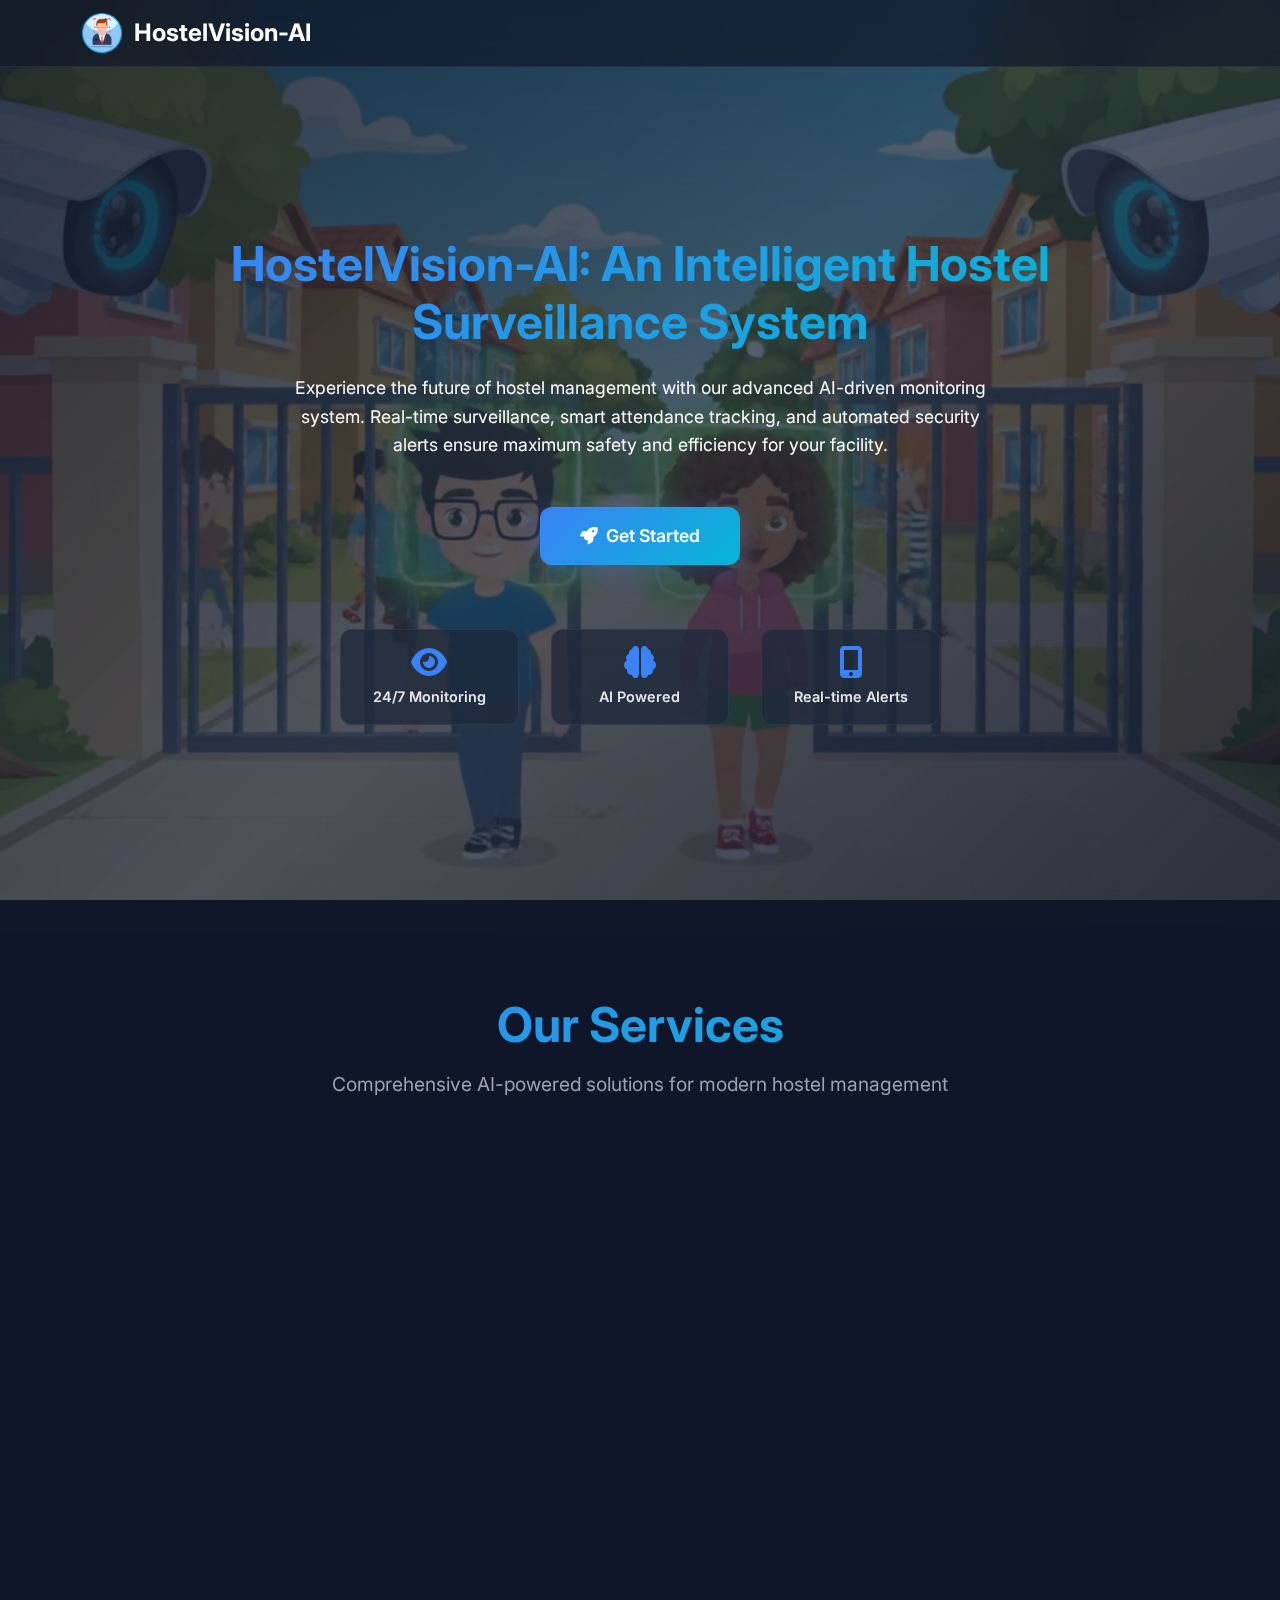
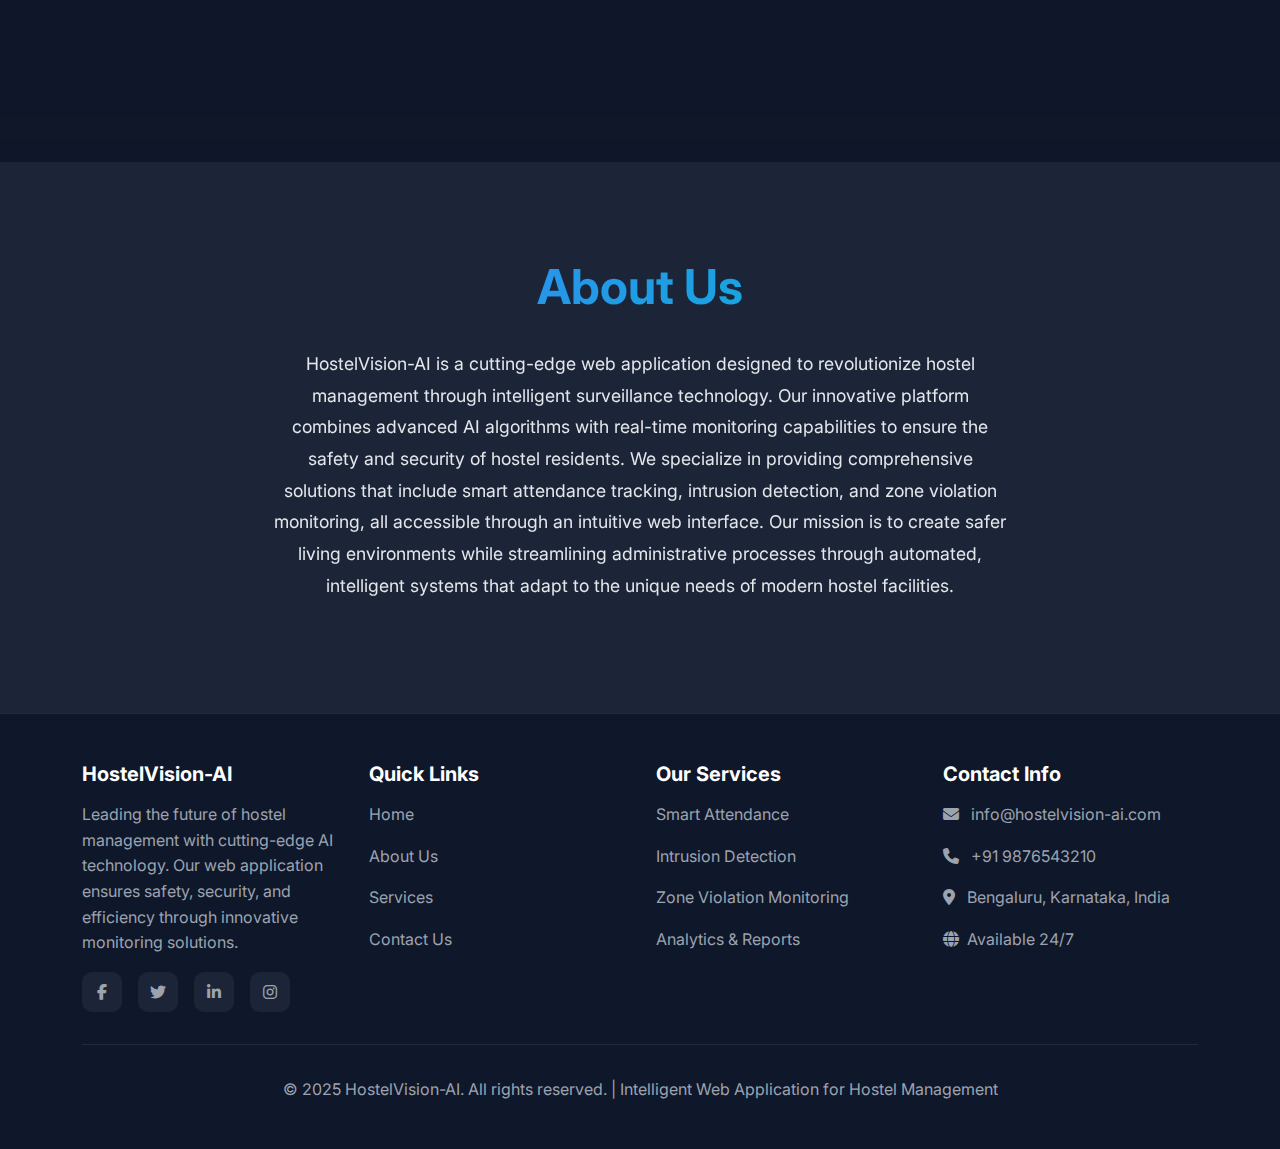
<file: templates/index.html>
<!DOCTYPE html>
<html lang="en">
<head>
    <meta charset="UTF-8">
    <meta name="viewport" content="width=device-width, initial-scale=1.0">
    <title>AI-Driven Hostel Monitoring System</title>
    <link href="https://cdnjs.cloudflare.com/ajax/libs/bootstrap/5.3.0/css/bootstrap.min.css" rel="stylesheet">
    <link href="https://cdnjs.cloudflare.com/ajax/libs/font-awesome/6.4.0/css/all.min.css" rel="stylesheet">
    <link href="https://fonts.googleapis.com/css2?family=Inter:wght@300;400;500;600;700&family=JetBrains+Mono:wght@400;700&display=swap" rel="stylesheet">
    <style>
        :root {
            --primary-blue: #3b82f6;
            --primary-cyan: #06b6d4;
            --secondary-purple: #8b5cf6;
            --accent-gold: #f59e0b;
            --success-color: #10b981;
            --warning-color: #f59e0b;
            --danger-color: #ef4444;
            --text-primary: #ffffff;
            --text-secondary: #e5e7eb;
            --text-muted: #9ca3af;
            --bg-primary: #0f172a;
            --bg-secondary: rgba(15, 23, 42, 0.95);
            --surface-bg: rgba(30, 41, 59, 0.8);
            --accent-bg: rgba(51, 65, 85, 0.6);
            --border-color: rgba(71, 85, 105, 0.3);
            --glass-bg: rgba(15, 23, 42, 0.7);
        }

        * {
            margin: 0;
            padding: 0;
            box-sizing: border-box;
        }

        body {
            font-family: 'Inter', sans-serif;
            background: var(--bg-primary);
            color: var(--text-primary);
            overflow-x: hidden;
        }

        /* Video Background */
        .video-background {
            position: fixed;
            top: 0;
            left: 0;
            width: 100vw;
            height: 100vh;
            z-index: -2;
            object-fit: cover;
            object-position: center;
        }

        .video-overlay {
            position: fixed;
            top: 0;
            left: 0;
            width: 100%;
            height: 100%;
            background: linear-gradient(135deg, 
                rgba(15, 23, 42, 0.85) 0%, 
                rgba(30, 41, 59, 0.75) 50%, 
                rgba(15, 23, 42, 0.85) 100%);
            z-index: -1;
        }

        /* Header */
        .header {
            position: fixed;
            top: 0;
            left: 0;
            right: 0;
            z-index: 1000;
            background: var(--glass-bg);
            backdrop-filter: blur(20px);
            border-bottom: 1px solid var(--border-color);
            transition: all 0.3s ease;
        }

        .header.scrolled {
            background: var(--bg-secondary);
            box-shadow: 0 4px 24px rgba(0, 0, 0, 0.3);
        }

        .navbar-brand {
            display: flex;
            align-items: center;
            font-weight: 700;
            font-size: 1.5rem;
            color: var(--text-primary) !important;
            text-decoration: none;
        }

        .navbar-brand:hover {
            color: var(--primary-blue) !important;
        }

        .logo-icon {
            width: 40px;
            height: 40px;
            background: linear-gradient(135deg, var(--primary-blue), var(--primary-cyan));
            border-radius: 30px;
            display: flex;
            align-items: center;
            justify-content: center;
            margin-right: 12px;
        }

        /* Hero Section */
        .hero-section {
            min-height: 100vh;
            display: flex;
            align-items: center;
            justify-content: center;
            padding: 80px 20px 20px;
            position: relative;
            z-index: 10;
        }

        .hero-content {
            text-align: center;
            max-width: 900px;
            width: 100%;
            margin: 0 auto;
        }

        .hero-title {
            font-size: 3rem;
            font-weight: 700;
            background: linear-gradient(135deg, var(--primary-blue), var(--primary-cyan));
            -webkit-background-clip: text;
            -webkit-text-fill-color: transparent;
            background-clip: text;
            margin-bottom: 1.5rem;
            line-height: 1.2;
        }

        .hero-description {
            font-size: 1.1rem;
            color: var(--text-primary);
            margin-bottom: 3rem;
            line-height: 1.6;
            max-width: 700px;
            margin-left: auto;
            margin-right: auto;
            margin-bottom: 3rem;
        }

        .cta-button {
            background: linear-gradient(135deg, var(--primary-blue), var(--primary-cyan));
            border: none;
            padding: 1rem 2.5rem;
            font-size: 1.1rem;
            font-weight: 600;
            border-radius: 12px;
            color: white;
            text-decoration: none;
            display: inline-flex;
            align-items: center;
            gap: 0.5rem;
            transition: all 0.3s ease;
            box-shadow: 0 4px 24px rgba(59, 130, 246, 0.3);
        }

        .cta-button:hover {
            transform: translateY(-2px);
            box-shadow: 0 8px 32px rgba(59, 130, 246, 0.4);
            color: white;
        }

        .features-grid {
            display: grid;
            grid-template-columns: repeat(auto-fit, minmax(120px, 1fr));
            gap: 2rem;
            margin-top: 4rem;
            max-width: 600px;
            margin-left: auto;
            margin-right: auto;
        }

        .feature-item {
            text-align: center;
            padding: 1rem;
            background: var(--surface-bg);
            border-radius: 12px;
            border: 1px solid var(--border-color);
            transition: all 0.3s ease;
        }

        .feature-item:hover {
            transform: translateY(-4px);
            border-color: var(--primary-blue);
        }

        .feature-icon {
            font-size: 2rem;
            color: var(--primary-blue);
            margin-bottom: 0.5rem;
        }

        .feature-text {
            font-size: 0.9rem;
            font-weight: 600;
            color: var(--text-secondary);
        }

        /* Services Section */
        .services-section {
            padding: 6rem 0;
            background: var(--glass-bg);
            backdrop-filter: blur(20px);
            position: relative;
            z-index: 5;
        }

        .section-title {
            text-align: center;
            font-size: 3rem;
            font-weight: 700;
            margin-bottom: 1rem;
            background: linear-gradient(135deg, var(--primary-blue), var(--primary-cyan));
            -webkit-background-clip: text;
            -webkit-text-fill-color: transparent;
            background-clip: text;
        }

        .section-subtitle {
            text-align: center;
            font-size: 1.2rem;
            color: var(--text-muted);
            margin-bottom: 4rem;
        }

        .services-grid {
            display: grid;
            grid-template-columns: repeat(auto-fit, minmax(350px, 1fr));
            gap: 2rem;
        }

        .service-card {
            background: var(--surface-bg);
            border: 1px solid var(--border-color);
            border-radius: 16px;
            padding: 2.5rem;
            transition: all 0.3s cubic-bezier(0.4, 0, 0.2, 1);
            position: relative;
            overflow: hidden;
        }

        .service-card::before {
            content: '';
            position: absolute;
            top: 0;
            left: 0;
            width: 100%;
            height: 3px;
            background: linear-gradient(90deg, var(--primary-blue), var(--primary-cyan));
            transform: scaleX(0);
            transition: transform 0.3s ease;
        }

        .service-card:hover::before {
            transform: scaleX(1);
        }

        .service-card:hover {
            transform: translateY(-8px);
            box-shadow: 0 12px 40px rgba(0, 0, 0, 0.3);
            border-color: var(--primary-blue);
        }

        .service-icon {
            width: 70px;
            height: 70px;
            border-radius: 16px;
            display: flex;
            align-items: center;
            justify-content: center;
            margin-bottom: 1.5rem;
            font-size: 2rem;
        }

        .service-title {
            font-size: 1.5rem;
            font-weight: 700;
            margin-bottom: 1rem;
            color: var(--text-primary);
        }

        .service-description {
            color: var(--text-muted);
            line-height: 1.6;
            margin-bottom: 1.5rem;
        }

        .service-features {
            list-style: none;
        }

        .service-features li {
            color: var(--text-secondary);
            margin-bottom: 0.5rem;
            display: flex;
            align-items: center;
            gap: 0.5rem;
        }

        .service-features li i {
            color: var(--success-color);
            font-size: 0.8rem;
        }

        /* About Section */
        .about-section {
            padding: 6rem 0;
            background: var(--surface-bg);
            backdrop-filter: blur(20px);
            position: relative;
            z-index: 5;
        }

        .about-description {
            font-size: 1.1rem;
            color: var(--text-secondary);
            line-height: 1.8;
            margin-top: 2rem;
        }

        /* Footer */
        .footer {
            background: var(--bg-primary);
            border-top: 1px solid var(--border-color);
            padding: 3rem 0 2rem;
            position: relative;
            z-index: 5;
        }

        .footer-content {
            display: grid;
            grid-template-columns: repeat(auto-fit, minmax(250px, 1fr));
            gap: 2rem;
            margin-bottom: 2rem;
        }

        .footer-section h5 {
            color: var(--text-primary);
            font-weight: 700;
            margin-bottom: 1rem;
        }

        .footer-section p,
        .footer-section a {
            color: var(--text-muted);
            text-decoration: none;
            line-height: 1.6;
        }

        .footer-section a:hover {
            color: var(--primary-blue);
        }

        .footer-bottom {
            border-top: 1px solid var(--border-color);
            padding-top: 2rem;
            text-align: center;
            color: var(--text-muted);
        }

        .social-links {
            display: flex;
            gap: 1rem;
            margin-top: 1rem;
        }

        .social-link {
            width: 40px;
            height: 40px;
            border-radius: 10px;
            background: var(--surface-bg);
            display: flex;
            align-items: center;
            justify-content: center;
            color: var(--text-muted);
            text-decoration: none;
            transition: all 0.3s ease;
        }

        .social-link:hover {
            background: var(--primary-blue);
            color: white;
            transform: translateY(-2px);
        }

        /* Responsive Design */
        @media (max-width: 768px) {
            .hero-title {
                font-size: 2.5rem;
            }
            
            .hero-subtitle {
                font-size: 1.2rem;
            }
            
            .nav-links {
                gap: 1rem;
            }
            
            .services-grid {
                grid-template-columns: 1fr;
            }

            .hero-section {
                padding: 100px 15px 20px;
            }
        }

        /* Animations */
        @keyframes fadeInUp {
            from {
                opacity: 0;
                transform: translateY(30px);
            }
            to {
                opacity: 1;
                transform: translateY(0);
            }
        }

        .fade-in-up {
            animation: fadeInUp 0.8s ease forwards;
        }

        .delay-1 { animation-delay: 0.1s; }
        .delay-2 { animation-delay: 0.2s; }
        .delay-3 { animation-delay: 0.3s; }
        .delay-4 { animation-delay: 0.4s; }

        /* Fallback background for when video doesn't load */
        .fallback-bg {
            position: fixed;
            top: 0;
            left: 0;
            width: 100%;
            height: 100%;
            z-index: -3;
            background: linear-gradient(135deg, 
                #0f172a 0%, 
                #1e293b 25%,
                #334155 50%,
                #1e293b 75%,
                #0f172a 100%),
                radial-gradient(circle at 20% 80%, rgba(59, 130, 246, 0.1) 0%, transparent 50%),
                radial-gradient(circle at 80% 20%, rgba(6, 182, 212, 0.1) 0%, transparent 50%);
        }
    </style>
</head>
<body>
    <!-- Fallback Background -->
    <div class="fallback-bg"></div>

    <!-- Video Background -->
    <video class="video-background" autoplay muted loop playsinline>
        <source src="/static/media/hstl.mp4" type="video/mp4">
        Your browser does not support the video tag.
    </video>
    <div class="video-overlay"></div>

    <!-- Header -->
<header class="header">
        <nav class="navbar navbar-expand-lg">
            <div class="container">
                <!-- Brand on the left -->
                <a class="navbar-brand" href="#home">
                    <div class="logo-icon">
                        <!-- <i class="fas fa-microchip text-white"></i> -->
                        <img src="/static/media/logo.png" height="40" width="50">
                    </div>
                    HostelVision-AI
                </a>
                </div>
            </div>
        </nav>
    </header>

    <!-- Hero Section -->
    <section class="hero-section" id="home">
        <div class="container">
            <div class="hero-content fade-in-up">
                <h1 class="hero-title delay-1">HostelVision-AI: An Intelligent Hostel Surveillance System</h1>
                <p class="hero-description delay-3">
                    Experience the future of hostel management with our advanced AI-driven monitoring system. 
                    Real-time surveillance, smart attendance tracking, and automated security alerts 
                    ensure maximum safety and efficiency for your facility.
                </p>
                <a href="/login" class="cta-button delay-4">
                    <i class="fas fa-rocket"></i>
                    Get Started
                </a>

                <div class="features-grid delay-4">
                    <div class="feature-item">
                        <i class="fas fa-eye feature-icon"></i>
                        <div class="feature-text">24/7 Monitoring</div>
                    </div>
                    <div class="feature-item">
                        <i class="fas fa-brain feature-icon"></i>
                        <div class="feature-text">AI Powered</div>
                    </div>
                    <div class="feature-item">
                        <i class="fas fa-mobile-alt feature-icon"></i>
                        <div class="feature-text">Real-time Alerts</div>
                    </div>
                </div>
            </div>
        </div>
    </section>

    <!-- Services Section -->
    <section class="services-section" id="services">
        <div class="container">
            <h2 class="section-title">Our Services</h2>
            <p class="section-subtitle">Comprehensive AI-powered solutions for modern hostel management</p>
            
            <div class="services-grid">
                <div class="service-card">
                    <div class="service-icon bg-primary bg-opacity-10">
                        <i class="fas fa-camera text-primary"></i>
                    </div>
                    <h3 class="service-title">Smart Attendance System</h3>
                    <p class="service-description">
                        Advanced facial recognition technology for automated attendance tracking with real-time reporting and analytics.
                    </p>
                    <ul class="service-features">
                        <li><i class="fas fa-check-circle"></i> Facial Recognition Technology</li>
                        <li><i class="fas fa-check-circle"></i> Automated Daily Reports</li>
                        <li><i class="fas fa-check-circle"></i> Real-time Notifications</li>
                    </ul>
                </div>

                <div class="service-card">
                    <div class="service-icon bg-danger bg-opacity-10">
                        <i class="fas fa-shield-alt text-danger"></i>
                    </div>
                    <h3 class="service-title">Intrusion Detection</h3>
                    <p class="service-description">
                        AI-powered security monitoring that detects unauthorized access and potential threats with instant alert system.
                    </p>
                    <ul class="service-features">
                        <li><i class="fas fa-check-circle"></i> Motion Detection AI</li>
                        <li><i class="fas fa-check-circle"></i> Instant Security Alerts</li>
                        <li><i class="fas fa-check-circle"></i> 24/7 Monitoring</li>
                    </ul>
                </div>

                <div class="service-card">
                    <div class="service-icon bg-warning bg-opacity-10">
                        <i class="fas fa-map-marked-alt text-warning"></i>
                    </div>
                    <h3 class="service-title">Zone Violation Monitoring</h3>
                    <p class="service-description">
                        Advanced zone violation tracking system that monitors restricted areas and provides detailed reporting.
                    </p>
                    <ul class="service-features">
                        <li><i class="fas fa-check-circle"></i> Virtual Boundary Setup</li>
                        <li><i class="fas fa-check-circle"></i> Zone Violation Alerts</li>
                        <li><i class="fas fa-check-circle"></i> Detailed Analytics</li>
                    </ul>
                </div>
            </div>
        </div>
    </section>

    <!-- About Us Section -->
    <section class="about-section" id="about">
        <div class="container">
            <div class="row justify-content-center">
                <div class="col-lg-8 text-center">
                    <h2 class="section-title">About Us</h2>
                    <p class="about-description">
                        HostelVision-AI is a cutting-edge web application designed to revolutionize hostel management through intelligent surveillance technology. Our innovative platform combines advanced AI algorithms with real-time monitoring capabilities to ensure the safety and security of hostel residents. We specialize in providing comprehensive solutions that include smart attendance tracking, intrusion detection, and zone violation monitoring, all accessible through an intuitive web interface. Our mission is to create safer living environments while streamlining administrative processes through automated, intelligent systems that adapt to the unique needs of modern hostel facilities.
                    </p>
                </div>
            </div>
        </div>
    </section>

    <!-- Footer -->
    <footer class="footer" id="contact">
        <div class="container">
            <div class="footer-content">
                <div class="footer-section">
                    <h5>HostelVision-AI</h5>
                    <p>
                        Leading the future of hostel management with cutting-edge AI technology. 
                        Our web application ensures safety, security, and efficiency through innovative monitoring solutions.
                    </p>
                    <div class="social-links">
                        <a href="#" class="social-link"><i class="fab fa-facebook-f"></i></a>
                        <a href="#" class="social-link"><i class="fab fa-twitter"></i></a>
                        <a href="#" class="social-link"><i class="fab fa-linkedin-in"></i></a>
                        <a href="#" class="social-link"><i class="fab fa-instagram"></i></a>
                    </div>
                </div>

                <div class="footer-section">
                    <h5>Quick Links</h5>
                    <p><a href="#home">Home</a></p>
                    <p><a href="#about">About Us</a></p>
                    <p><a href="#services">Services</a></p>
                    <p><a href="#contact">Contact Us</a></p>
                </div>

                <div class="footer-section">
                    <h5>Our Services</h5>
                    <p>Smart Attendance</p>
                    <p>Intrusion Detection</p>
                    <p>Zone Violation Monitoring</p>
                    <p>Analytics & Reports</p>
                </div>

                <div class="footer-section">
                    <h5>Contact Info</h5>
                    <p><i class="fas fa-envelope me-2"></i> info@hostelvision-ai.com</p>
                    <p><i class="fas fa-phone me-2"></i> +91 9876543210</p>
                    <p><i class="fas fa-map-marker-alt me-2"></i> Bengaluru, Karnataka, India</p>
                    <p><i class="fas fa-globe me-2"></i>Available 24/7</p>
                </div>
            </div>

            <div class="footer-bottom">
                <p>&copy; 2025 HostelVision-AI. All rights reserved. | Intelligent Web Application for Hostel Management</p>
            </div>
        </div>
    </footer>

    <!-- Scripts -->
    <script src="https://cdnjs.cloudflare.com/ajax/libs/bootstrap/5.3.0/js/bootstrap.bundle.min.js"></script>
    <script>
        // Header scroll effect
        window.addEventListener('scroll', function() {
            const header = document.querySelector('.header');
            if (window.scrollY > 100) {
                header.classList.add('scrolled');
            } else {
                header.classList.remove('scrolled');
            }
        });

        // Smooth scrolling for navigation links
        document.querySelectorAll('a[href^="#"]').forEach(anchor => {
            anchor.addEventListener('click', function (e) {
                e.preventDefault();
                const target = document.querySelector(this.getAttribute('href'));
                if (target) {
                    const headerOffset = 80;
                    const elementPosition = target.offsetTop;
                    const offsetPosition = elementPosition - headerOffset;

                    window.scrollTo({
                        top: offsetPosition,
                        behavior: 'smooth'
                    });
                }
            });
        });

        // Intersection Observer for animations
        const observerOptions = {
            threshold: 0.1,
            rootMargin: '0px 0px -50px 0px'
        };

        const observer = new IntersectionObserver(function(entries) {
            entries.forEach(entry => {
                if (entry.isIntersecting) {
                    entry.target.style.opacity = '1';
                    entry.target.style.transform = 'translateY(0)';
                }
            });
        }, observerOptions);

        // Observe service cards for animation
        document.querySelectorAll('.service-card').forEach(card => {
            card.style.opacity = '0';
            card.style.transform = 'translateY(30px)';
            card.style.transition = 'all 0.6s ease';
            observer.observe(card);
        });

        // Video handling
        const video = document.querySelector('.video-background');
        const fallbackBg = document.querySelector('.fallback-bg');
        
        // Show fallback background initially
        fallbackBg.style.display = 'block';
        
        video.addEventListener('loadeddata', function() {
            // Hide fallback when video loads
            fallbackBg.style.display = 'none';
        });
        
        video.addEventListener('error', function() {
            // Show fallback if video fails
            fallbackBg.style.display = 'block';
            console.log('Video failed to load, using fallback background');
        });

        // Ensure video plays (some browsers require user interaction)
        video.addEventListener('canplaythrough', function() {
            video.play().catch(function(error) {
                console.log('Video autoplay failed:', error);
            });
        });

        // Add some interactive elements
        document.querySelectorAll('.service-card').forEach(card => {
            card.addEventListener('mouseenter', function() {
                this.style.transform = 'translateY(-8px) scale(1.02)';
            });
            
            card.addEventListener('mouseleave', function() {
                this.style.transform = 'translateY(0) scale(1)';
            });
        });

        // Mobile video handling
        if (/Android|webOS|iPhone|iPad|iPod|BlackBerry|IEMobile|Opera Mini/i.test(navigator.userAgent)) {
            video.removeAttribute('autoplay');
            video.setAttribute('poster', '[data-uri]');
        }
    </script>
</body>
</html>
</file>
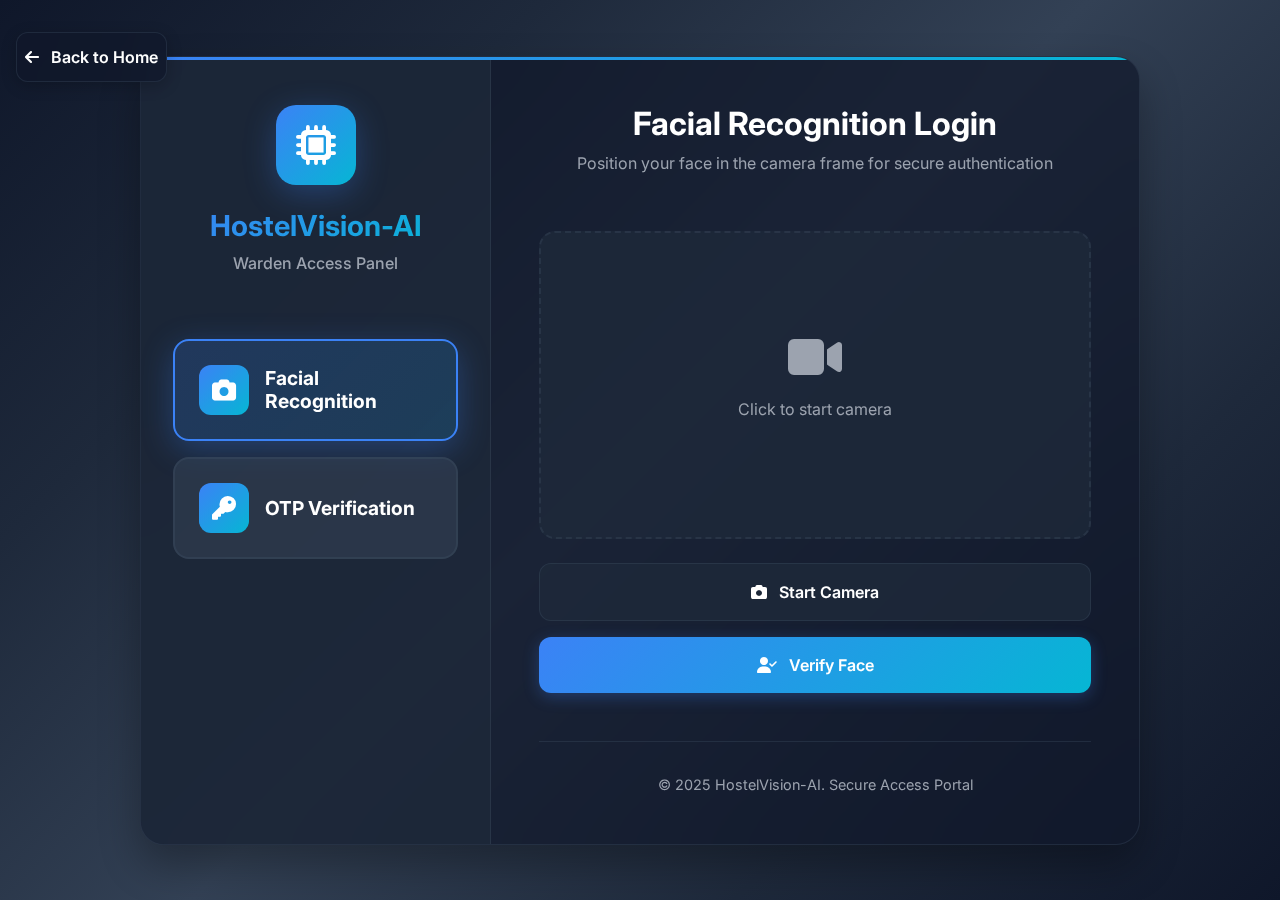
<file: templates/login.html>
<!DOCTYPE html>
<html lang="en">
<head>
    <meta charset="UTF-8">
    <meta name="viewport" content="width=device-width, initial-scale=1.0">
    <title>HostelVision-AI - Warden Login</title>
    <link href="https://cdnjs.cloudflare.com/ajax/libs/bootstrap/5.3.0/css/bootstrap.min.css" rel="stylesheet">
    <link href="https://cdnjs.cloudflare.com/ajax/libs/font-awesome/6.4.0/css/all.min.css" rel="stylesheet">
    <link href="https://fonts.googleapis.com/css2?family=Inter:wght@300;400;500;600;700&family=JetBrains+Mono:wght@400;700&display=swap" rel="stylesheet">
    <style>
        :root {
            --primary-blue: #3b82f6;
            --primary-cyan: #06b6d4;
            --secondary-purple: #8b5cf6;
            --accent-gold: #f59e0b;
            --success-color: #10b981;
            --warning-color: #f59e0b;
            --danger-color: #ef4444;
            --text-primary: #ffffff;
            --text-secondary: #e5e7eb;
            --text-muted: #9ca3af;
            --bg-primary: #0f172a;
            --bg-secondary: rgba(15, 23, 42, 0.95);
            --surface-bg: rgba(30, 41, 59, 0.8);
            --accent-bg: rgba(51, 65, 85, 0.6);
            --border-color: rgba(71, 85, 105, 0.3);
            --glass-bg: rgba(15, 23, 42, 0.7);
        }

        * {
            margin: 0;
            padding: 0;
            box-sizing: border-box;
        }

        body {
            font-family: 'Inter', sans-serif;
            background: linear-gradient(135deg, 
                #0f172a 0%, 
                #1e293b 25%,
                #334155 50%,
                #1e293b 75%,
                #0f172a 100%),
                radial-gradient(circle at 20% 80%, rgba(59, 130, 246, 0.1) 0%, transparent 50%),
                radial-gradient(circle at 80% 20%, rgba(6, 182, 212, 0.1) 0%, transparent 50%);
            color: var(--text-primary);
            min-height: 100vh;
            overflow-x: hidden;
        }

        /* Back Button */
        .back-button {
            position: fixed;
            top: 2rem;
            left: 1rem;
            z-index: 1000;
            background: var(--glass-bg);
            backdrop-filter: blur(20px);
            border: 1px solid var(--border-color);
            border-radius: 12px;
            padding: 0.75rem 0.5rem;
            color: var(--text-primary);
            text-decoration: none;
            font-weight: 600;
            transition: all 0.3s ease;
            box-shadow: 0 4px 16px rgba(0, 0, 0, 0.2);
        }

        .back-button:hover {
            background: var(--primary-blue);
            color: white;
            transform: translateY(-2px);
            box-shadow: 0 8px 24px rgba(59, 130, 246, 0.3);
        }

        /* Login Container */
        .login-container {
            min-height: 100vh;
            display: flex;
            align-items: center;
            justify-content: center;
            padding: 2rem;
        }

        .login-wrapper {
            background: var(--glass-bg);
            backdrop-filter: blur(20px);
            border: 1px solid var(--border-color);
            border-radius: 24px;
            width: 100%;
            max-width: 1000px;
            box-shadow: 0 20px 40px rgba(0, 0, 0, 0.3);
            position: relative;
            overflow: hidden;
            display: flex;
            min-height: 600px;
        }

        .login-wrapper::before {
            content: '';
            position: absolute;
            top: 0;
            left: 0;
            width: 100%;
            height: 3px;
            background: linear-gradient(90deg, var(--primary-blue), var(--primary-cyan));
        }

        /* Left Side - Method Selection */
        .method-sidebar {
            flex: 0 0 350px;
            background: var(--surface-bg);
            border-right: 1px solid var(--border-color);
            padding: 3rem 2rem;
            display: flex;
            flex-direction: column;
        }

        /* Brand Section */
        .brand-section {
            text-align: center;
            margin-bottom: 3rem;
        }

        .logo-icon {
            width: 80px;
            height: 80px;
            background: linear-gradient(135deg, var(--primary-blue), var(--primary-cyan));
            border-radius: 20px;
            display: flex;
            align-items: center;
            justify-content: center;
            margin: 0 auto 1.5rem;
            box-shadow: 0 8px 32px rgba(59, 130, 246, 0.3);
        }

        .logo-icon i {
            font-size: 2.5rem;
            color: white;
        }

        .brand-title {
            font-size: 1.8rem;
            font-weight: 700;
            background: linear-gradient(135deg, var(--primary-blue), var(--primary-cyan));
            -webkit-background-clip: text;
            -webkit-text-fill-color: transparent;
            background-clip: text;
            margin-bottom: 0.5rem;
        }

        .brand-subtitle {
            color: var(--text-muted);
            font-size: 1rem;
            font-weight: 500;
        }

        /* Method Selection */
        .method-options {
            flex: 1;
            display: flex;
            flex-direction: column;
            gap: 1rem;
        }

        .method-option {
            background: var(--accent-bg);
            border: 2px solid var(--border-color);
            border-radius: 16px;
            padding: 1.5rem;
            cursor: pointer;
            transition: all 0.3s cubic-bezier(0.4, 0, 0.2, 1);
            position: relative;
            overflow: hidden;
        }

        .method-option::before {
            content: '';
            position: absolute;
            top: 0;
            left: 0;
            width: 0;
            height: 100%;
            background: linear-gradient(135deg, rgba(59, 130, 246, 0.1), rgba(6, 182, 212, 0.1));
            transition: width 0.3s ease;
        }

        .method-option:hover::before {
            width: 100%;
        }

        .method-option:hover {
            transform: translateY(-4px);
            border-color: var(--primary-blue);
            box-shadow: 0 8px 32px rgba(59, 130, 246, 0.2);
        }

        .method-option.active {
            border-color: var(--primary-blue);
            background: rgba(59, 130, 246, 0.1);
            box-shadow: 0 8px 32px rgba(59, 130, 246, 0.3);
        }

        .method-option.active::before {
            width: 100%;
        }

        .method-content {
            position: relative;
            z-index: 2;
            display: flex;
            align-items: center;
            gap: 1rem;
        }

        .method-icon {
            width: 50px;
            height: 50px;
            background: linear-gradient(135deg, var(--primary-blue), var(--primary-cyan));
            border-radius: 12px;
            display: flex;
            align-items: center;
            justify-content: center;
            transition: all 0.3s ease;
            flex-shrink: 0;
        }

        .method-option:hover .method-icon {
            transform: scale(1.1);
        }

        .method-icon i {
            font-size: 1.5rem;
            color: white;
        }

        .method-title {
            font-size: 1.2rem;
            font-weight: 700;
            color: var(--text-primary);
            margin: 0;
        }

        /* Right Side - Login Form */
        .login-content {
            flex: 1;
            padding: 3rem;
            display: flex;
            flex-direction: column;
            justify-content: center;
        }

        .content-header {
            text-align: center;
            margin-bottom: 2.5rem;
        }

        .content-title {
            font-size: 2rem;
            font-weight: 700;
            color: var(--text-primary);
            margin-bottom: 0.5rem;
        }

        .content-subtitle {
            color: var(--text-muted);
            font-size: 1rem;
        }

        /* Form Styles */
        .login-form {
            display: none;
        }

        .login-form.active {
            display: block;
            animation: slideIn 0.4s ease;
        }

        .form-group {
            margin-bottom: 1.5rem;
        }

        .form-label {
            display: block;
            color: var(--text-secondary);
            font-weight: 600;
            margin-bottom: 0.5rem;
            font-size: 0.9rem;
        }

        .form-control {
            width: 100%;
            padding: 1rem 1.25rem;
            background: var(--surface-bg);
            border: 1px solid var(--border-color);
            border-radius: 12px;
            color: #ffffff !important;
            font-size: 1rem;
            transition: all 0.3s ease;
        }

        .form-control:focus {
            outline: none;
            border-color: var(--primary-blue);
            box-shadow: 0 0 0 3px rgba(59, 130, 246, 0.1);
            background: var(--accent-bg);
        }

        .form-control::placeholder {
            color: var(--text-muted);
        }

        /* Input Group */
        .input-group {
            position: relative;
            color: white;
        }

        .input-group .form-control {
            padding-left: 3rem;
        }

        .input-icon {
            position: absolute;
            left: 1rem;
            top: 50%;
            transform: translateY(-50%);
            color: var(--text-muted);
            z-index: 2;
        }

        /* Camera Section */
        .camera-section {
            text-align: center;
        }

        .camera-container {
            background: var(--surface-bg);
            border: 2px dashed var(--border-color);
            border-radius: 16px;
            padding: 2rem;
            margin-bottom: 1.5rem;
            transition: all 0.3s ease;
            display: flex;
            justify-content: center;
            align-items: center;
        }

        .camera-container.active {
            border-color: var(--primary-blue);
            background: rgba(59, 130, 246, 0.05);
        }

        #cameraVideo {
            width: 100%;
            max-width: 320px;
            height: 240px;
            border-radius: 12px;
            background: var(--accent-bg);
            object-fit: cover;
        }

        .camera-placeholder {
            display: flex;
            flex-direction: column;
            align-items: center;
            justify-content: center;
            height: 240px;
            color: var(--text-muted);
        }

        .camera-placeholder i {
            font-size: 3rem;
            margin-bottom: 1rem;
        }

        /* Buttons */
        .btn-primary-custom {
            width: 100%;
            background: linear-gradient(135deg, var(--primary-blue), var(--primary-cyan));
            border: none;
            padding: 1rem 1.5rem;
            font-size: 1rem;
            font-weight: 600;
            border-radius: 12px;
            color: white;
            transition: all 0.3s ease;
            box-shadow: 0 4px 16px rgba(59, 130, 246, 0.3);
            margin-bottom: 1rem;
        }

        .btn-primary-custom:hover {
            transform: translateY(-2px);
            box-shadow: 0 8px 24px rgba(59, 130, 246, 0.4);
        }

        .btn-secondary-custom {
            width: 100%;
            background: var(--surface-bg);
            border: 1px solid var(--border-color);
            padding: 1rem 1.5rem;
            font-size: 1rem;
            font-weight: 600;
            border-radius: 12px;
            color: var(--text-primary);
            transition: all 0.3s ease;
            margin-bottom: 1rem;
        }

        .btn-secondary-custom:hover {
            background: var(--accent-bg);
            border-color: var(--primary-blue);
            transform: translateY(-1px);
        }

        /* OTP Input */
        .otp-container {
            display: none;
            margin-top: 1rem;
        }

        .otp-container.show {
            display: block;
            animation: slideDown 0.3s ease;
        }

        .otp-inputs {
            display: flex;
            gap: 0.5rem;
            justify-content: center;
            margin-bottom: 1rem;
        }

        .otp-input {
            width: 50px;
            height: 50px;
            text-align: center;
            font-size: 1.2rem;
            font-weight: 700;
            background: var(--surface-bg);
            border: 1px solid var(--border-color);
            border-radius: 8px;
            color: var(--text-primary);
        }

        .otp-input:focus {
            outline: none;
            border-color: var(--primary-blue);
            box-shadow: 0 0 0 2px rgba(59, 130, 246, 0.2);
        }

        /* Status Messages */
        .status-message {
            padding: 1rem;
            border-radius: 12px;
            margin-bottom: 1rem;
            font-weight: 500;
            display: none;
        }

        .status-message.success {
            background: rgba(16, 185, 129, 0.1);
            color: var(--success-color);
            border: 1px solid rgba(16, 185, 129, 0.2);
        }

        .status-message.error {
            background: rgba(239, 68, 68, 0.1);
            color: var(--danger-color);
            border: 1px solid rgba(239, 68, 68, 0.2);
        }

        .status-message.warning {
            background: rgba(245, 158, 11, 0.1);
            color: var(--warning-color);
            border: 1px solid rgba(245, 158, 11, 0.2);
        }

        /* Footer */
        .login-footer {
            text-align: center;
            margin-top: 2rem;
            padding-top: 2rem;
            border-top: 1px solid var(--border-color);
        }

        .login-footer p {
            color: var(--text-muted);
            font-size: 0.9rem;
            margin: 0;
        }

        /* Animations */
        @keyframes slideIn {
            from {
                opacity: 0;
                transform: translateX(20px);
            }
            to {
                opacity: 1;
                transform: translateX(0);
            }
        }

        @keyframes slideDown {
            from {
                opacity: 0;
                transform: translateY(-10px);
            }
            to {
                opacity: 1;
                transform: translateY(0);
            }
        }

        @keyframes fadeInUp {
            from {
                opacity: 0;
                transform: translateY(30px);
            }
            to {
                opacity: 1;
                transform: translateY(0);
            }
        }

        .fade-in-up {
            animation: fadeInUp 0.8s ease forwards;
        }

        /* Responsive Design */
        @media (max-width: 768px) {
            .back-button {
                top: 1rem;
                left: 1rem;
                padding: 0.5rem 1rem;
                font-size: 0.9rem;
            }

            .login-wrapper {
                flex-direction: column;
                max-width: 500px;
                min-height: auto;
            }
            
            .method-sidebar {
                flex: none;
                border-right: none;
                border-bottom: 1px solid var(--border-color);
                padding: 2rem;
            }
            
            .method-options {
                flex-direction: row;
                gap: 1rem;
                overflow-x: auto;
                padding-bottom: 1rem;
            }
            
            .method-option {
                flex: 0 0 200px;
                padding: 1rem;
            }

            .method-content {
                flex-direction: column;
                text-align: center;
                gap: 0.5rem;
            }
            
            .login-content {
                padding: 2rem;
            }
            
            .content-title {
                font-size: 1.5rem;
            }
            
            .brand-title {
                font-size: 1.5rem;
            }
            
            .logo-icon {
                width: 60px;
                height: 60px;
            }
            
            .logo-icon i {
                font-size: 2rem;
            }
        }

        /* Loading Spinner */
        .spinner {
            display: inline-block;
            width: 20px;
            height: 20px;
            border: 2px solid rgba(255, 255, 255, 0.3);
            border-radius: 50%;
            border-top-color: white;
            animation: spin 1s ease-in-out infinite;
        }

        @keyframes spin {
            to { transform: rotate(360deg); }
        }
    </style>
</head>
<body>
    <!-- Back Button -->
    <a href="/" class="back-button">
        <i class="fas fa-arrow-left me-2"></i>
        Back to Home
    </a>

    <!-- Login Container -->
    <div class="login-container">
        <div class="login-wrapper fade-in-up">
            <!-- Left Side - Method Selection -->
            <div class="method-sidebar">
                <!-- Brand Section -->
                <div class="brand-section">
                    <div class="logo-icon">
                        <i class="fas fa-microchip"></i>
                    </div>
                    <h1 class="brand-title">HostelVision-AI</h1>
                    <p class="brand-subtitle">Warden Access Panel</p>
                </div>

                <!-- Method Options -->
                <div class="method-options">
                    <div class="method-option active" onclick="switchMethod('facial')" data-method="facial">
                        <div class="method-content">
                            <div class="method-icon">
                                <i class="fas fa-camera"></i>
                            </div>
                            <h3 class="method-title">Facial Recognition</h3>
                        </div>
                    </div>

                    <div class="method-option" onclick="switchMethod('credentials')" data-method="credentials">
                        <div class="method-content">
                            <div class="method-icon">
                                <i class="fas fa-key"></i>
                            </div>
                            <h3 class="method-title">OTP Verification</h3>
                        </div>
                    </div>
                </div>
            </div>

            <!-- Right Side - Login Form -->
            <div class="login-content">
                <div class="content-header">
                    <h2 class="content-title" id="contentTitle">Facial Recognition Login</h2>
                    <p class="content-subtitle" id="contentSubtitle">Position your face in the camera frame for secure authentication</p>
                </div>

                <!-- Status Messages -->
                <div id="statusMessage" class="status-message"></div>

                <!-- Facial Recognition Form -->
                <form id="facialForm" class="login-form active">
                    <div class="camera-section">
                        <div class="camera-container" id="cameraContainer">
                            <div class="camera-placeholder" id="cameraPlaceholder">
                                <i class="fas fa-video"></i>
                                <p>Click to start camera</p>
                            </div>
                            <video id="cameraVideo" style="display: none;" autoplay playsinline></video>
                        </div>
                        <button type="button" class="btn-secondary-custom" onclick="startCamera()">
                            <i class="fas fa-camera me-2"></i>
                            Start Camera
                        </button>
                        <button type="button" class="btn-primary-custom" onclick="captureFace()" disabled id="captureBtn">
                            <i class="fas fa-user-check me-2"></i>
                            Verify Face
                        </button>
                    </div>
                </form>

                <!-- Credentials Form -->
                <form id="credentialsForm" class="login-form">
                    <div class="form-group">
                        <label class="form-label">User ID</label>
                        <div class="input-group">
                            <i class="fas fa-user input-icon"></i>
                            <input type="text" class="form-control" id="userId" placeholder="Enter User ID" required>
                        </div>
                    </div>

                    <div class="form-group">
                        <label class="form-label">Email</label>
                        <div class="input-group">
                            <i class="fas fa-envelope input-icon"></i>
                            <input type="email" class="form-control" id="userEmail" placeholder="Enter Email Address" required>
                            <!-- <div class="invalid-feedback">Please enter a valid email address</div> -->
                        </div>
                    </div>

                    <button type="button" class="btn-primary-custom" onclick="sendOTP()">
                        <i class="fas fa-paper-plane me-2"></i>
                        Send OTP
                    </button>

                    <!-- OTP Container -->
                    <div class="otp-container" id="otpContainer">
                        <div class="form-group">
                            <label class="form-label">Enter OTP</label>
                            <div class="otp-inputs">
                                <input type="text" class="otp-input" maxlength="1" oninput="moveToNext(this, 0)">
                                <input type="text" class="otp-input" maxlength="1" oninput="moveToNext(this, 1)">
                                <input type="text" class="otp-input" maxlength="1" oninput="moveToNext(this, 2)">
                                <input type="text" class="otp-input" maxlength="1" oninput="moveToNext(this, 3)">
                                <!-- <input type="text" class="otp-input" maxlength="1" oninput="moveToNext(this, 4)">
                                <input type="text" class="otp-input" maxlength="1" oninput="moveToNext(this, 5)"> -->
                            </div>
                        </div>

                        <button type="button" class="btn-primary-custom" onclick="verifyOTP()">
                            <i class="fas fa-shield-alt me-2"></i>
                            Verify OTP
                        </button>

                        <button type="button" class="btn-secondary-custom" onclick="resendOTP()">
                            <i class="fas fa-redo me-2"></i>
                            Resend OTP
                        </button>
                    </div>
                </form>

                <!-- Footer -->
                <div class="login-footer">
                    <p>&copy; 2025 HostelVision-AI. Secure Access Portal</p>
                </div>
            </div>
        </div>
    </div>

    <!-- Scripts -->
    <script src="https://cdnjs.cloudflare.com/ajax/libs/bootstrap/5.3.0/js/bootstrap.bundle.min.js"></script>
    <script>
        let currentStream = null;
        let currentMethod = 'facial';

        // Content data for different methods
        const methodContent = {
            facial: {
                title: 'Facial Recognition Login',
                subtitle: 'Position your face in the camera frame for secure authentication'
            },
            credentials: {
                title: 'OTP Verification Login',
                subtitle: 'Enter your User ID and Email to receive a secure verification code'
            }
        };

        // Method Switching
        function switchMethod(method) {
            currentMethod = method;
            
            // Update method options
            document.querySelectorAll('.method-option').forEach(option => {
                option.classList.remove('active');
            });
            document.querySelector(`[data-method="${method}"]`).classList.add('active');
            
            // Update content header
            document.getElementById('contentTitle').textContent = methodContent[method].title;
            document.getElementById('contentSubtitle').textContent = methodContent[method].subtitle;
            
            // Update forms
            document.querySelectorAll('.login-form').forEach(form => {
                form.classList.remove('active');
            });
            document.getElementById(method === 'facial' ? 'facialForm' : 'credentialsForm').classList.add('active');
            
            // Stop camera if switching away from facial
            if (method !== 'facial' && currentStream) {
                stopCamera();
            }
            
            // Clear status messages
            hideStatus();
        }

        // Camera Functions
        async function startCamera() {
            try {
                const video = document.getElementById('cameraVideo');
                const placeholder = document.getElementById('cameraPlaceholder');
                const container = document.getElementById('cameraContainer');
                const captureBtn = document.getElementById('captureBtn');
                
                showStatus('Initializing camera...', 'warning');
                
                currentStream = await navigator.mediaDevices.getUserMedia({ 
                    video: { 
                        width: { ideal: 640 },
                        height: { ideal: 480 }
                    } 
                });
                
                video.srcObject = currentStream;
                video.style.display = 'block';
                placeholder.style.display = 'none';
                container.classList.add('active');
                captureBtn.disabled = false;
                
                showStatus('Camera ready! Position your face in the frame', 'success');
                
            } catch (error) {
                console.error('Camera error:', error);
                showStatus('Camera access denied or not available', 'error');
            }
        }

        function stopCamera() {
            if (currentStream) {
                currentStream.getTracks().forEach(track => track.stop());
                currentStream = null;
                
                const video = document.getElementById('cameraVideo');
                const placeholder = document.getElementById('cameraPlaceholder');
                const container = document.getElementById('cameraContainer');
                const captureBtn = document.getElementById('captureBtn');
                
                video.style.display = 'none';
                placeholder.style.display = 'flex';
                container.classList.remove('active');
                captureBtn.disabled = true;
            }
        }

        async function captureFace() {
            try {
                const video = document.getElementById('cameraVideo');
                const canvas = document.createElement('canvas');
                const ctx = canvas.getContext('2d');
                
                canvas.width = video.videoWidth;
                canvas.height = video.videoHeight;
                ctx.drawImage(video, 0, 0);
                
                // Convert to blob
                canvas.toBlob(async (blob) => {
                    const formData = new FormData();
                    formData.append('image', blob, 'face_capture.jpg');
                    
                    showStatus('Verifying your identity...', 'warning');
                    
                    try {
                        const response = await fetch('/login', {
                            method: 'POST',
                            body: formData
                        });
                        
                        const result = await response.json();
                        
                        if (result.status === 'success') {
                            showStatus(`Welcome ${result.name}! Redirecting...`, 'success');
                            setTimeout(() => {
                                window.location.href = '/home';
                            }, 2000);
                        } else {
                            showStatus(result.message || 'Face verification failed', 'error');
                        }
                    } catch (error) {
                        console.error('Verification error:', error);
                        showStatus('Network error. Please try again.', 'error');
                    }
                }, 'image/jpeg', 0.8);
                
            } catch (error) {
                console.error('Capture error:', error);
                showStatus('Failed to capture image', 'error');
            }
        }

        function isValidEmail(email) {
            // Simple email regex pattern
            const emailPattern = /^[^\s@]+@[^\s@]+\.[^\s@]+$/;
            return emailPattern.test(email);
        }


        // OTP Functions
        async function sendOTP() {
            const userId = document.getElementById('userId').value.trim();
            const userEmail = document.getElementById('userEmail').value.trim();
            
            if (!userId || !userEmail) {
                showStatus('Please enter both User ID and Email', 'error');
                return;
            }
            
            try {
                showStatus('Validating credentials and sending OTP...', 'warning');
                
                const response = await fetch('/login', {
                    method: 'POST',
                    headers: {
                        'Content-Type': 'application/json'
                    },
                    body: JSON.stringify({ 
                        user_id: userId,
                        email: userEmail 
                    })
                });
                
                const result = await response.json();
                
                if (result.status === 'success') {
                    showStatus('OTP sent successfully to your email!', 'success');
                    document.getElementById('otpContainer').classList.add('show');
                    document.querySelector('.otp-input').focus();
                } else {
                    showStatus(result.message || 'Failed to send OTP. Please check your credentials.', 'error');
                }
                
            } catch (error) {
                console.error('OTP send error:', error);
                showStatus('Network error. Please try again.', 'error');
            }
        }

        async function verifyOTP() {
            const otpInputs = document.querySelectorAll('.otp-input');
            const otp = Array.from(otpInputs).map(input => input.value).join('');
            const userId = document.getElementById('userId').value.trim();
            const userEmail = document.getElementById('userEmail').value.trim();
            
            if (otp.length !== 4) {
                showStatus('Please enter complete OTP', 'error');
                return;
            }
            
            try {
                showStatus('Verifying OTP...', 'warning');
                
                const response = await fetch('/verify_otp', {
                    method: 'POST',
                    headers: {
                        'Content-Type': 'application/json'
                    },
                    body: JSON.stringify({ 
                        user_id: userId,
                        email: userEmail,
                        otp: otp 
                    })
                });
                
                const result = await response.json();
                
                if (result.status === 'success') {
                    showStatus(`Welcome ${result.name}! Redirecting...`, 'success');
                    setTimeout(() => {
                        window.location.href = '/home';
                    }, 2000);
                } else {
                    showStatus(result.message || 'OTP verification failed', 'error');
                    // Clear OTP inputs on failure
                    otpInputs.forEach(input => input.value = '');
                    otpInputs[0].focus();
                }
                
            } catch (error) {
                console.error('OTP verify error:', error);
                showStatus('Network error. Please try again.', 'error');
            }
        }

        async function resendOTP() {
            await sendOTP();
        }

        // OTP Input Navigation
        function moveToNext(current, index) {
            if (current.value.length === 1 && index < 3) {
                document.querySelectorAll('.otp-input')[index + 1].focus();
            }
            
            // Auto-verify if all fields are filled
            const otpInputs = document.querySelectorAll('.otp-input');
            const otp = Array.from(otpInputs).map(input => input.value).join('');
            if (otp.length === 4) {
                setTimeout(verifyOTP, 500);
            }
        }

        // Status Messages
        function showStatus(message, type) {
            const statusDiv = document.getElementById('statusMessage');
            statusDiv.textContent = message;
            statusDiv.className = `status-message ${type}`;
            statusDiv.style.display = 'block';
        }

        function hideStatus() {
            const statusDiv = document.getElementById('statusMessage');
            statusDiv.style.display = 'none';
        }

        // Keyboard Navigation for OTP
        document.addEventListener('keydown', function(e) {
            if (e.target.classList.contains('otp-input')) {
                if (e.key === 'Backspace' && e.target.value === '') {
                    const inputs = document.querySelectorAll('.otp-input');
                    const currentIndex = Array.from(inputs).indexOf(e.target);
                    if (currentIndex > 0) {
                        inputs[currentIndex - 1].focus();
                    }
                }
            }
        });

        // Initialize
        document.addEventListener('DOMContentLoaded', function() {
            // Hide status message initially
            hideStatus();

            const emailInput = document.getElementById('userEmail');

            emailInput.addEventListener('blur', function() {
                const email = emailInput.value.trim();

                if (email && !isValidEmail(email)) {
                    showStatus('Please enter a valid email address', 'error');
                    emailInput.classList.add('is-invalid');   // Bootstrap invalid style
                } else {
                    hideStatus();
                    emailInput.classList.remove('is-invalid');
                }
            });
        });
    </script>
</body>
</html>
</file>
